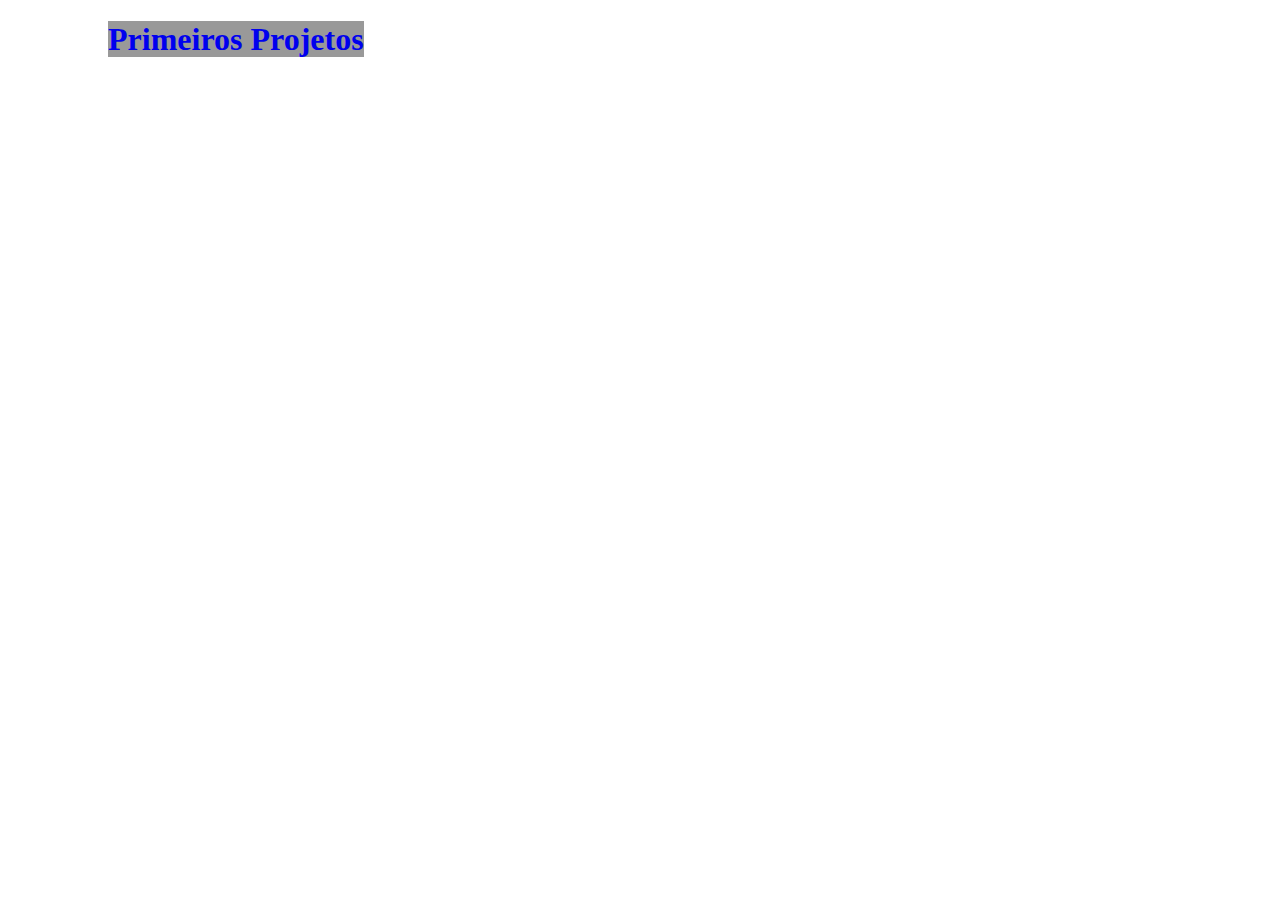
<file: index.html>
<!DOCTYPE html>
<html lang="pt-br">
<head>
	<meta charset="UTF-8">
	<title>Projetos</title>
	<style> 
	h1 a{
	 text-decoration: none;
	  margin-left:100px;
	  background:#999;
	 
	 </style>

</head>

<body>
	<h1><a href="./pm-proj004/">Primeiros Projetos</a></h1>
	
</body>
</html>
</file>
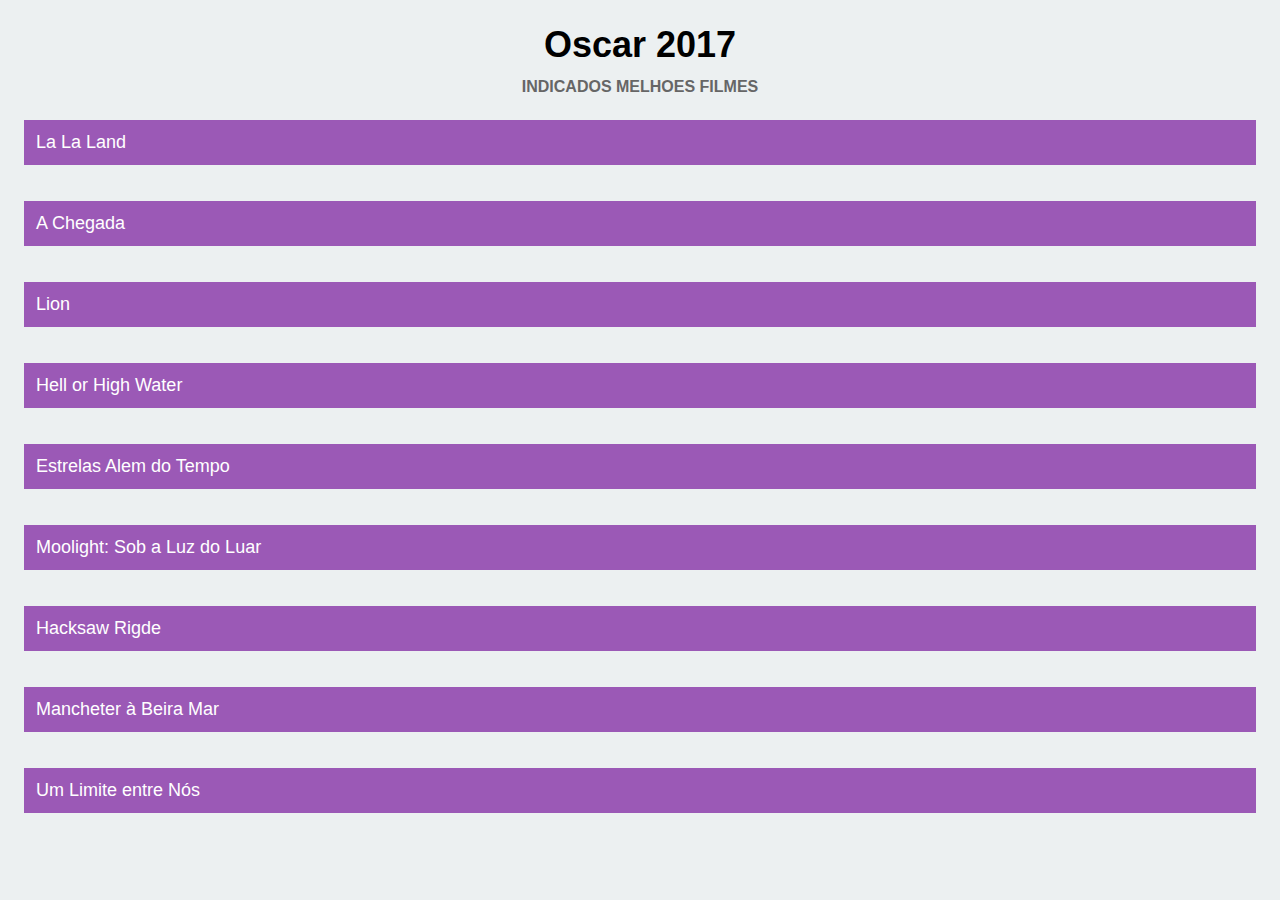
<file: pm-proj001/index.html>
<!DOCTYPE html>
<html lang="en">
<head>
	<meta charset="UTF-8">
	<title>Oscar 2017</title>
	<link rel="stylesheet" type="text/css" href="estilo.css">
</head>
<body>
	<h1>Oscar 2017</h1>
	<h2>Indicados Melhoes Filmes</h2>

	<ul>
		<li>La La Land</li>
		<li>A Chegada</li>
		<li>Lion</li>
		<li>Hell or High Water</li>
		<li>Estrelas Alem do Tempo</li>
		<li>Moolight: Sob a Luz do Luar</li>
		<li>Hacksaw Rigde</li>
		<li>Mancheter à Beira Mar</li>
		<li>Um Limite entre Nós</li>
	</ul>
	
</body>
</html>
</file>
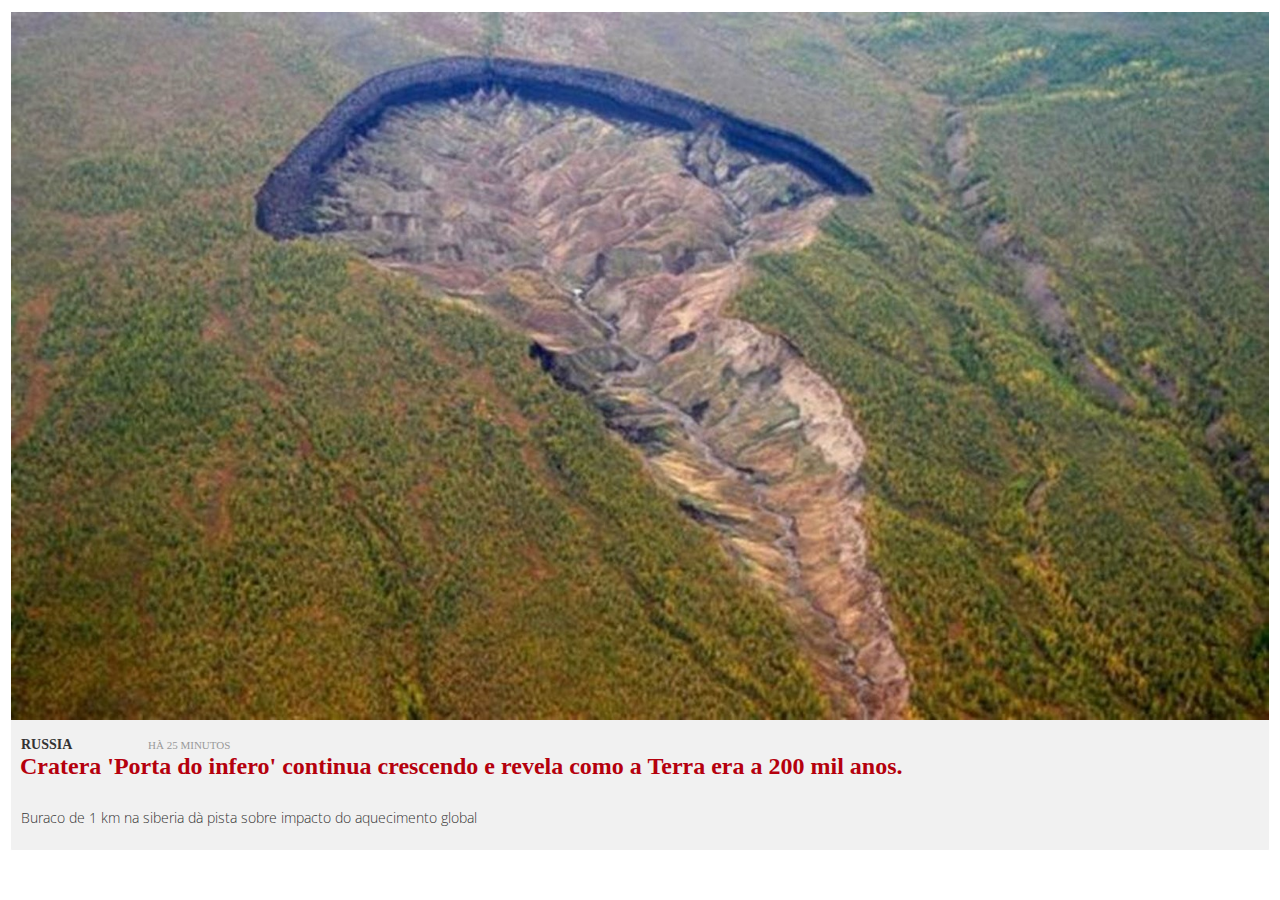
<file: pm-proj002/index.html>
<!DOCTYPE html>
<html lang="pt-br">
<head>
	<meta charset="UTF-8">
	<title>Document</title>
	<link rel="stylesheet" type="text/css" href="estilo.css">
	<link href="https://fonts.googleapis.com/css?family=Open+Sans" rel="stylesheet">  
</head>

<body>
	<div class="noticia">
	
	 <a href="https://g1.globo.com/ciencia-e-saude/noticia/porta-do-inferno-a-gigantesca-cratera-que-continua-cr	escendo-e-revela-como-a-terra-era-ha-200-mil-anos.ghtml">
	 	<img src="img/cratera.jpg" alt="cratera">
	 </a>
    
	
    <div class="texto">
		
	<div class="detalhe">
		<span class="local">Russia </span>
		<span class="quando">Hà 25 minutos</span>
	</div>

	<h2><a href="https://g1.globo.com/ciencia-e-saude/noticia/porta-do-inferno-a-gigantesca-cratera-que-continua-crescendo-e-revela-como-a-terra-era-ha-200-mil-anos.ghtml">
	Cratera 'Porta do infero' continua crescendo e revela como a Terra era a 200 mil anos.</a></h2>
			
	<p>Buraco de 1 km na siberia dà pista sobre impacto do aquecimento global</p>
	</div>

	
		</div>
	
</body>
</html>
</file>
<file: pm-proj001/estilo.css>
*{margin:0;
	padding:0;
	}

	 body{
	 	font-family: arial;
	 	background:#ecf0f1;
		padding:12px; 
		font-size:18px;
	 }
		
		h1{
			margin:12px;
			text-align:center;
		}
		h2 {
			text-transform:uppercase;
			text-align:center;
			color:#666;
			 font-size:16px;
			 margin-bottom:12px;
			}
		

   li{
   	background:#9b59b6; 
   	list-style:none;
   	color:#ffffff;
    padding:12px;
     border:solid 12px #ecf0f1; 
     margin-bottom:12px;
 	}
</file>
<file: pm-proj002/estilo.css>
*{margin:0;
	padding:0;
	}
	.noticia{width:auto;
		height:auto;
	 background:#0f0f0f0f;
		border:solid 1px #fff;
		margin:11px 10px 10px;
		border-radius:0 0 2px 2px;		
	}
img{
	width:100%;
	height: auto;	
    }
.local{
	width:48px;
	height:15px;
	margin:9px 0px 0px 10px;
	color:#333333;
	font-size:14px;
	font-weight:600;
	line-height:16px;
	text-transform: uppercase;
	}
.quando{
    width:80px;
    height:12px;
	margin:11px 0px 0px 73px;
	color:#999999;
	text-transform: uppercase;
	font-size:11px;
	font-weight:300;
	line-height:16px;
	}
.detalhe{
	margin-top:11px;
	}
h2 a{
	margin:35px 0px 0px 9px;
	height:153px;
	margin:35 9px;
	color:#b5000d;
	text-decoration:none;

	}
p{margin:30px 0px 24px 10px;
	color:#333333;
	font-weight:300;
	font-family:Open sans;
	font-size:14px;
	line-height:16px;
	}
</file>
